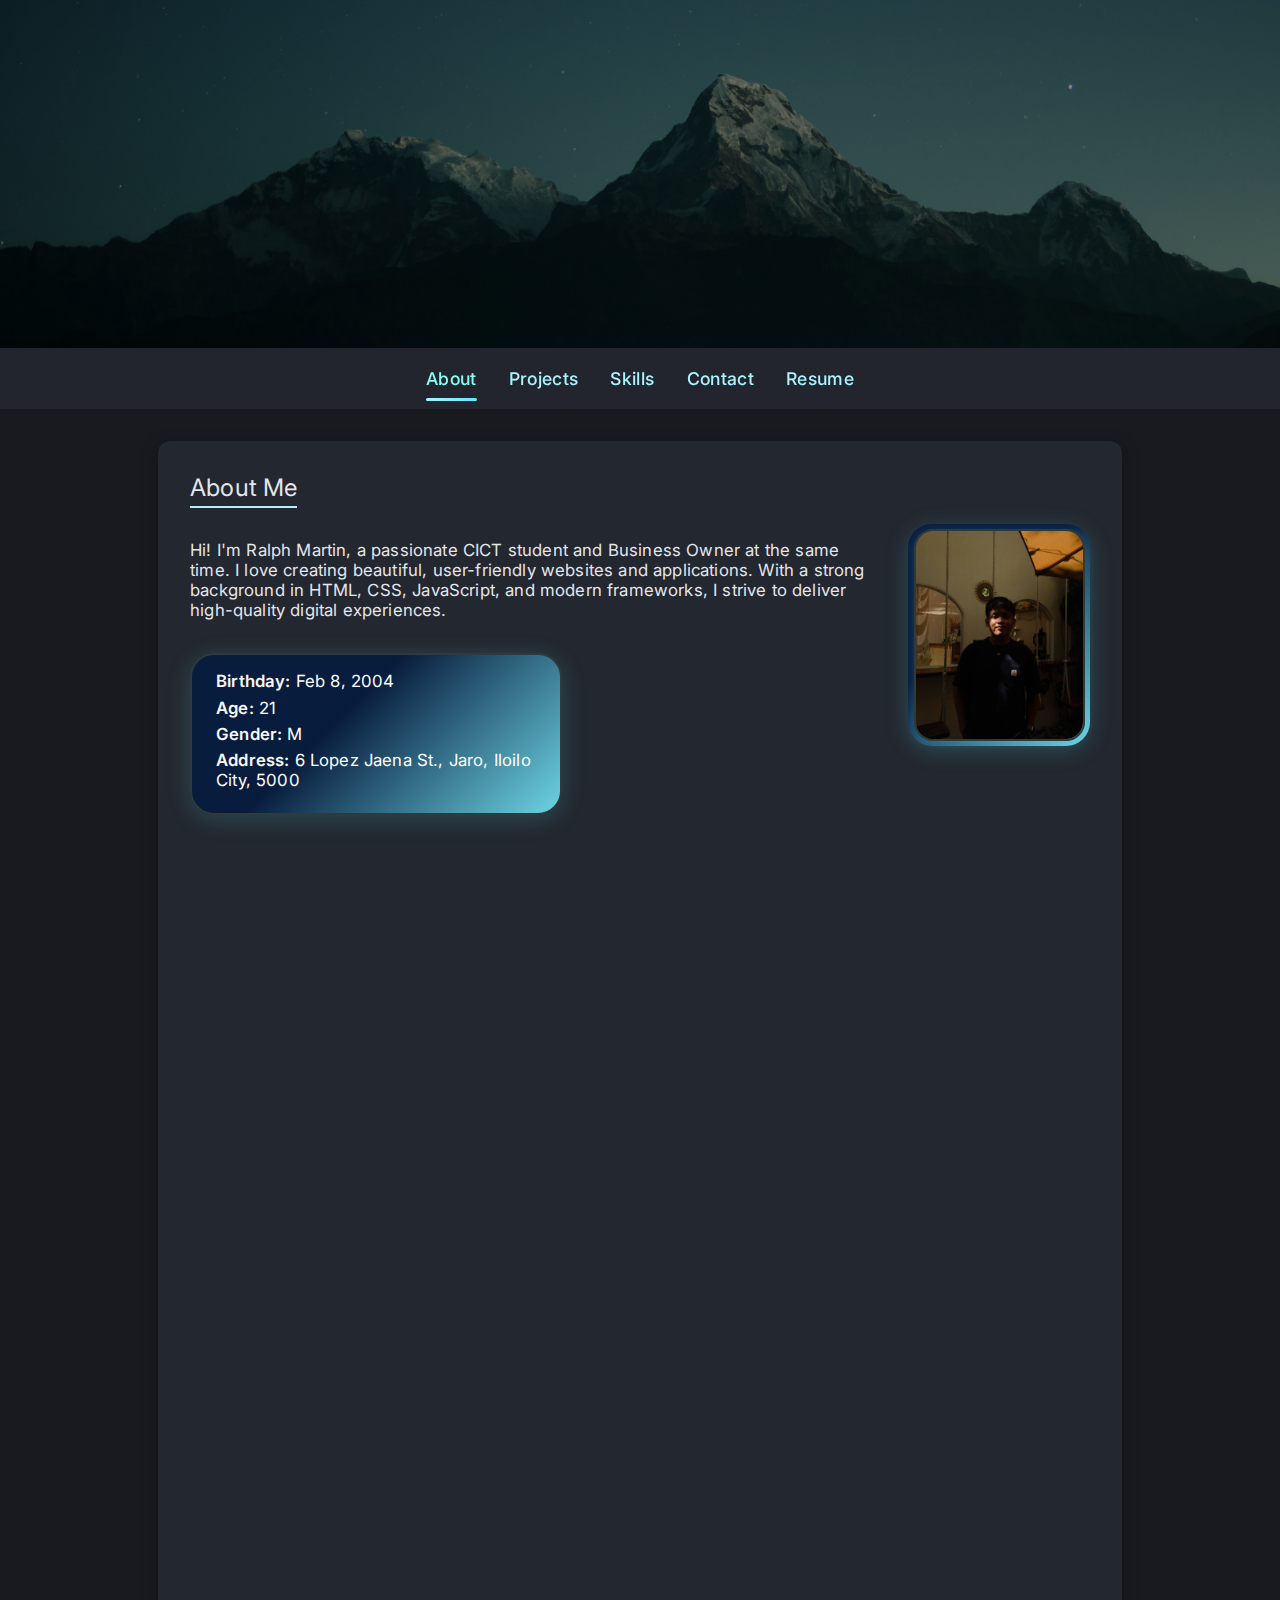
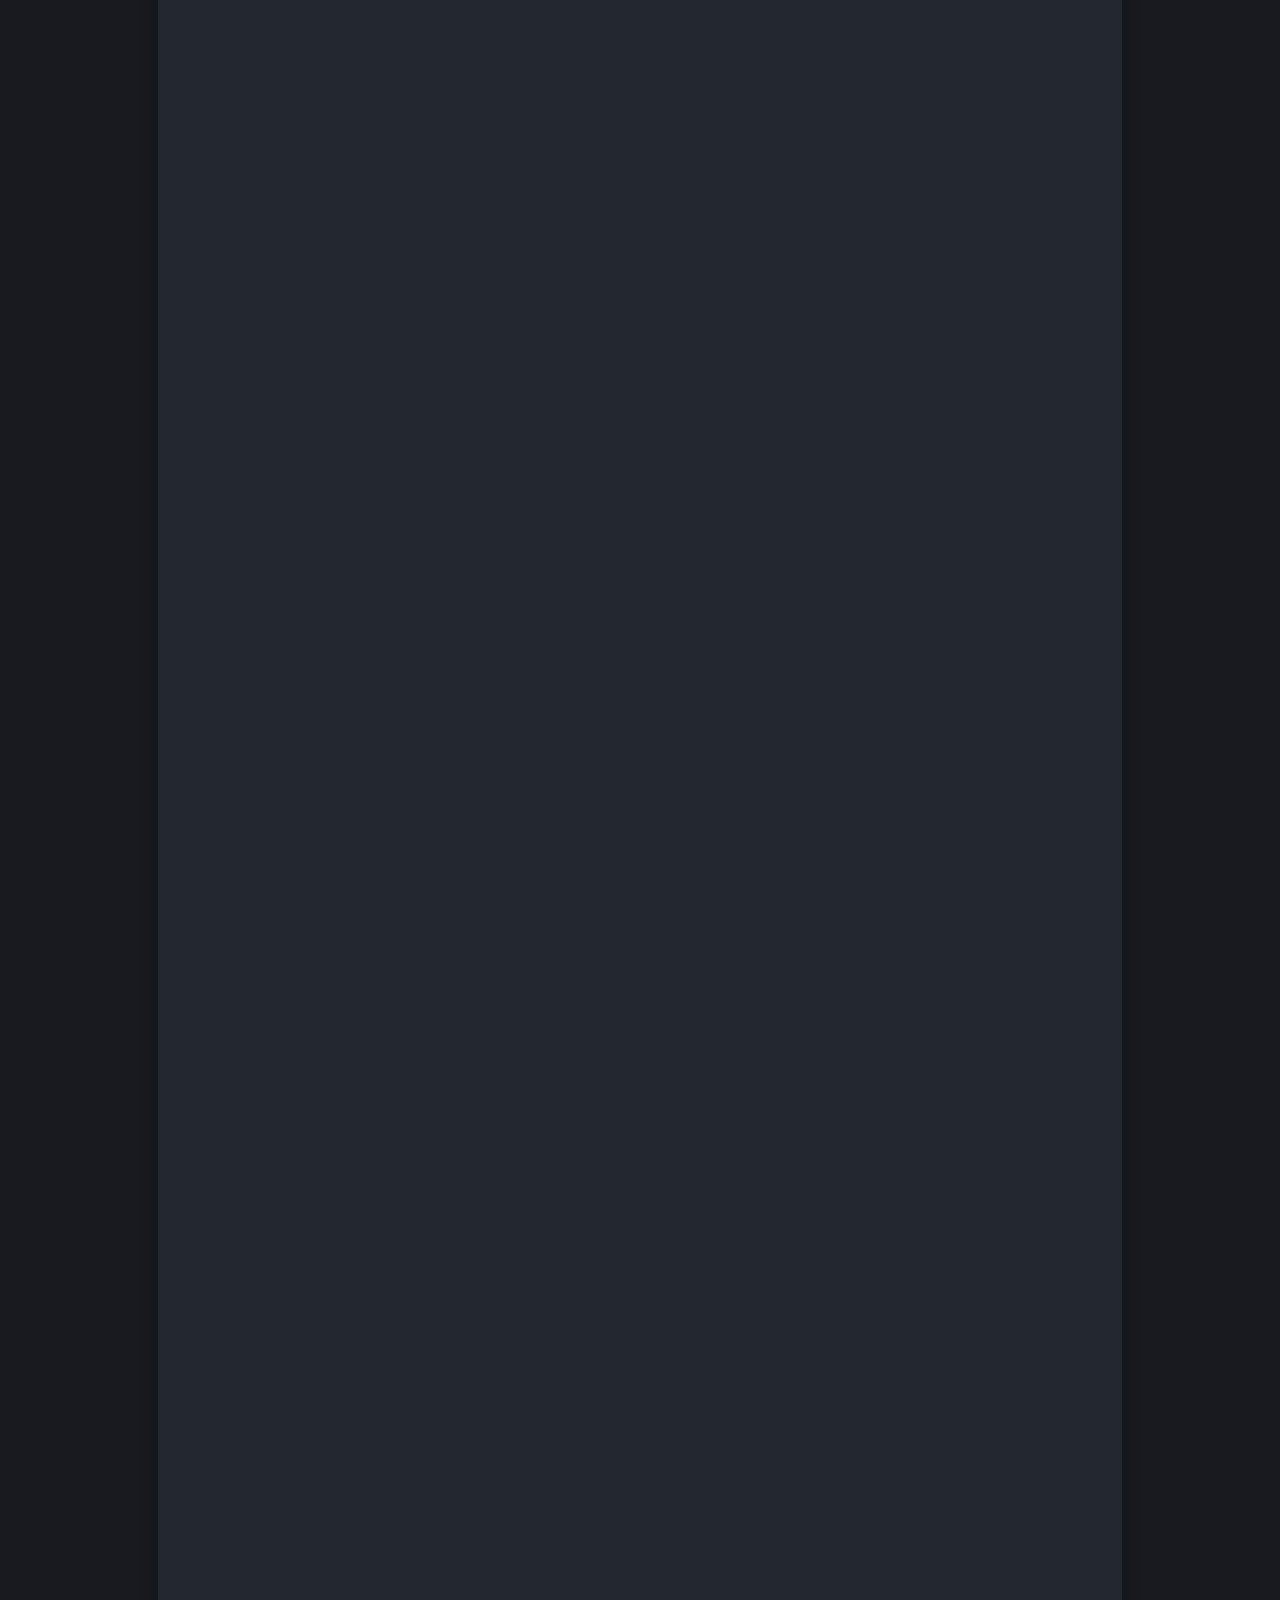
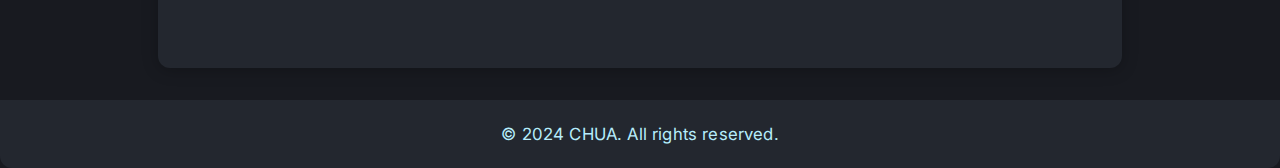
<file: index.html>
<html lang="en">
<head>
    <meta charset="UTF-8" />
    <meta name="viewport" content="width=device-width, initial-scale=1.0"/>
    <title>Ralph's Portfolio</title>
    <link rel="stylesheet" href="css.css" />
    <link href="https://fonts.googleapis.com/css2?family=Inter:wght@400;500;700;800&family=Montserrat:wght@400;700;800&display=swap" rel="stylesheet">
    <link rel="stylesheet" href="https://cdnjs.cloudflare.com/ajax/libs/font-awesome/6.5.0/css/all.min.css">
</head>
<body>
   <header>
    <img src="Portfolio/profilepicture.png" alt="Ralph Martin Profile" class="profile-img">
    <h1>RALPH MARTIN D. CHUA</h1>
    <p>CICT-Student</p>
   </header>

  <nav>
  <a href="#about">About</a>
  <a href="#projects">Projects</a>
  <a href="#skills">Skills</a>
  <a href="#contact">Contact</a>
  <a href="resume.html">Resume</a> 
  </nav>

   <div class="container">
     <section id="about" class="about">
       <span class="section-title">About Me</span>
       <div class="about-flex">
         <div class="about-text">
           <p>Hi! I'm Ralph Martin, a passionate CICT student and Business Owner at the same time. I love creating beautiful, user-friendly websites and applications. With a strong background in HTML, CSS, JavaScript, and modern frameworks, I strive to deliver high-quality digital experiences.</p>
           <ul class="about-details">
             <li><strong>Birthday:</strong> Feb 8, 2004</li>
             <li><strong>Age:</strong> 21</li>
             <li><strong>Gender:</strong> M</li>
             <li><strong>Address:</strong> 6 Lopez Jaena St., Jaro, Iloilo City, 5000</li>
           </ul>
         </div>
         <div class="about-photo-frame">
           <img src="Portfolio/profilepicture2.png" alt="Your Photo" class="about-photo">
         </div>
       </div>
     </section>

     <section id="education">
       <span class="section-title">Education</span>
       <div class="education-list">
         <div class="education-item">
           <strong>Hua Siong College of Iloilo</strong>
           <p>Nursery to Senior High School</p>
           <p><em>2006 - 2023</em></p>
         </div>
         <div class="education-item">
           <strong>West Visayas State University</strong>
           <p>Currently enrolled - 3rd Year (CICT)</p>
           <p><em>2023 - Present</em></p>
         </div>
       </div>
     </section>

     <section id="projects">
       <span class="section-title">Projects</span>
       <ul class="projects">
         <li>
           <img src="Icon/web.png" alt="Portfolio Website Logo" class="project-icon">
           <strong>Portfolio Website</strong> - A personal website to showcase my work and skills.
         </li>

         <li>
           <img src="Icon/3.png" alt="Task Manager Logo" class="project-icon">
           <strong>Task Manager App</strong> - A productivity tracker app.
         </li>

         <li class="project-item">
           <img src="Icon/1.png" alt="Black Pig Logo" class="project-icon">
           <div class="project-content">
             <strong>
               <a href="https://www.facebook.com/BlackPigSamgyupsal" target="_blank" style="color:#7fdcf7;text-decoration:underline;">
                 Black Pig Samgyupsal
               </a>
             </strong>
             - A Samgyupsal restaurant here in Mandurriao, Iloilo City.
             <div class="map-container">
               <iframe 
                 src="https://www.google.com/maps/embed?pb=!1m18!1m12!1m3!1d3920.2612404465117!2d122.55100227042502!3d10.714322437002465!2m3!1f0!2f0!3f0!3m2!1i1024!2i768!4f13.1!3m3!1m2!1s0x33aee537f72dfaad%3A0x1792c3cdddd6afbd!2sBlackpig%20Samgyupsal!5e0!3m2!1sen!2sph!4v1757922930204!5m2!1sen!2sph" 
                 allowfullscreen loading="lazy">
               </iframe>
             </div>
           </div>
         </li>

         <li>
           <img src="Icon/1.png" alt="Black Pig POS Logo" class="project-icon">
           <strong>Black Pig POS</strong> - A Samgyupsal focused restaurant POS.
         </li>

         <li class="project-item">
           <img src="Icon/2.png" alt="BBQ Guys Logo" class="project-icon">
           <div class="project-content">
             <strong>
               <a href="https://www.facebook.com/profile.php?id=100063903909510" target="_blank" style="color:#7fdcf7;text-decoration:underline;">
                 The Barbeque Guys
               </a>
             </strong>
             - Another Bbq restaurant here in Jaro, Iloilo City.
             <div class="map-container">
               <iframe 
                 src="https://www.google.com/maps/embed?pb=!1m18!1m12!1m3!1d3920.151898967764!2d122.55174997408679!3d10.722765060183155!2m3!1f0!2f0!3f0!3m2!1i1024!2i768!4f13.1!3m3!1m2!1s0x33aee58540f8c16d%3A0x6af842c8e0a8397d!2sThe%20Barbeque%20Guys!5e0!3m2!1sen!2sph!4v1757931775969!5m2!1sen!2sph" width="600" height="450" style="border:0;" allowfullscreen="" loading="lazy" referrerpolicy="no-referrer-when-downgrade" 
                 allowfullscreen loading="lazy">
               </iframe>
             </div>
           </div>
         </li>
       </ul>
     </section>

     <section id="skills">
       <span class="section-title">Skills</span>
       <div class="skills-charts">
         <div class="skill-chart">
           <span>HTML5</span>
           <div class="chart-bar" data-percent="70"></div>
         </div>
         <div class="skill-chart">
           <span>CSS3</span>
           <div class="chart-bar" data-percent="60"></div>
         </div>
         <div class="skill-chart">
           <span>JavaScript</span>
           <div class="chart-bar" data-percent="40"></div>
         </div>
         <div class="skill-chart">
           <span>Java</span>
           <div class="chart-bar" data-percent="50"></div>
         </div>
         <div class="skill-chart">
           <span>Python</span>
           <div class="chart-bar" data-percent="50"></div>
         </div>
       </div>
       <h3 class="other-skills-title">Other Skills</h3>
       <ul class="skills-list">
         <li>Problem solving</li>
         <li>Teamwork</li>
         <li>Communication</li>
         <li>Adaptability</li>
         <li>Time management</li>
       </ul>
     </section>

     <section id="contact">
    <span class="section-title">Contact</span>
    <p>
       Feel free to contact me at <a href="mailto:chuaralphmartin0208@gmail.com">chuaralphmartin0208@gmail.com</a>
       <a href="tel:09450930077">09450930077</a>
    </p>
    <p>
        Connect on 
        <div class="social-icons">
  <a href="https://github.com/Ralph51207" target="_blank"><i class="fab fa-github"></i></a>
  <a href="https://www.facebook.com/ralphmartin.chua" target="_blank"><i class="fab fa-facebook"></i></a>
  <a href="https://www.instagram.com/tino_pie" target="_blank"><i class="fab fa-instagram"></i></a>
</div>
    </p>
    <form class="contact-form">
  <input type="text" placeholder="Your Name" required>
  <input type="email" placeholder="Your Email" required>
  <textarea placeholder="Your Message" rows="4" required></textarea>
  <button type="submit">Send Message</button>
</form>
</section>
   </div>

   <footer>&copy; 2024 CHUA. All rights reserved.</footer>

   <script src="script.js"></script>
</body>
</html>
</file>
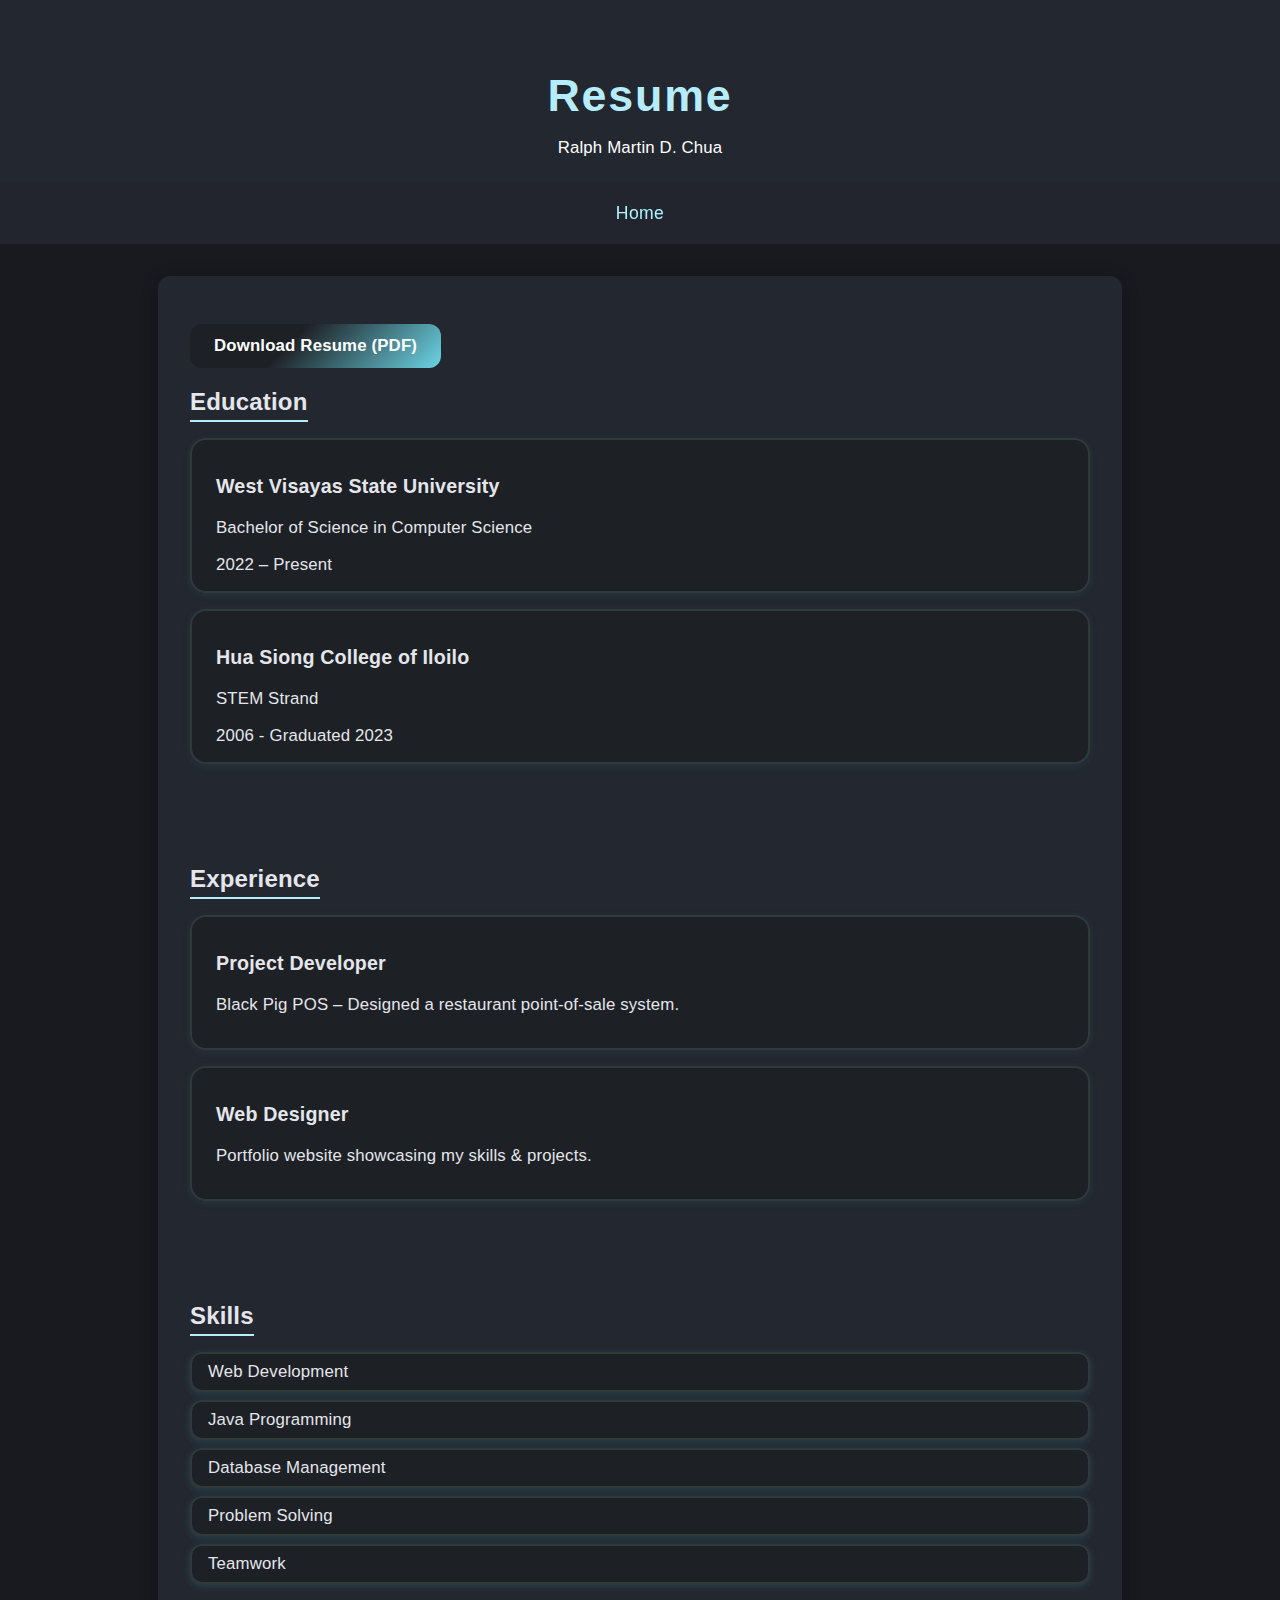
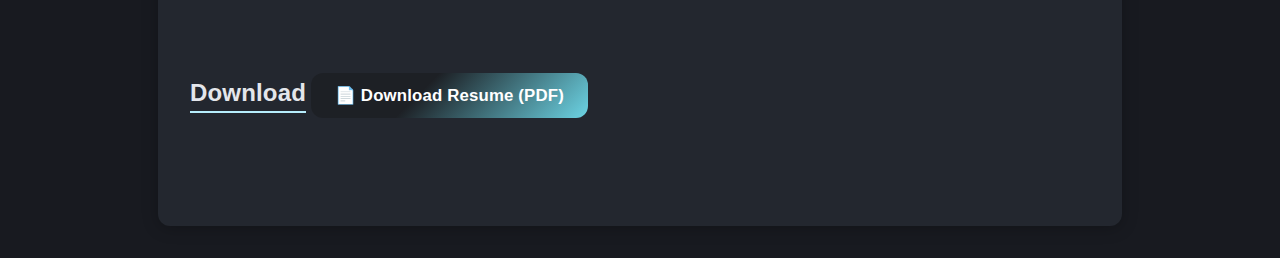
<file: resume.html>
<html lang="en">
<head>
  <meta charset="UTF-8">
  <meta name="viewport" content="width=device-width, initial-scale=1.0">
  <title>Resume - Ralph Martin Chua</title>
  <link rel="stylesheet" href="resumestyle.css">
</head>
<body>
  <header>
    <h1>Resume</h1>
    <p>Ralph Martin D. Chua</p>
  </header>
  <nav>
  <a href="index.html"> Home</a>
</nav>


  <main class="container">
<a href="resume/chua Resume.pdf" class="download-btn" download> Download Resume (PDF)</a>
    
    <section>
      <h2 class="section-title">Education</h2>
      <div class="education-item">
        <h3>West Visayas State University</h3>
        <p>Bachelor of Science in Computer Science</p>
        <span>2022 – Present</span>
      </div>
      <div class="education-item">
        <h3>Hua Siong College of Iloilo</h3>
        <p>STEM Strand</p>
        <span>2006 - Graduated 2023</span>
      </div>
    </section>

  
    <section>
      <h2 class="section-title">Experience</h2>
      <div class="education-item">
        <h3>Project Developer</h3>
        <p>Black Pig POS – Designed a restaurant point-of-sale system.</p>
      </div>
      <div class="education-item">
        <h3>Web Designer</h3>
        <p>Portfolio website showcasing my skills & projects.</p>
      </div>
    </section>

    
    <section>
      <h2 class="section-title">Skills</h2>
      <ul class="skills-list">
        <li>Web Development</li>
        <li>Java Programming</li>
        <li>Database Management</li>
        <li>Problem Solving</li>
        <li>Teamwork</li>
      </ul>
    </section>

    
    <section>
      <h2 class="section-title">Download</h2>
      <a href="resume.pdf" class="download-btn" download>📄 Download Resume (PDF)</a>
    </section>

  </main>
</body>
</html>
</file>
<file: css.css>
body {
   font-family: 'Inter', 'Montserrat', 'Segoe UI', Arial, sans-serif;
    margin: 0;
    padding: 0;
    background: #181a20;
    color: #e4e6eb;
    font-size: 1.05rem;
    letter-spacing: 0.01em;
}
header {
  background: url("Portfolio/dark\ background.jpg") no-repeat center center / cover;
  color: #fff;
  padding: 2.5rem 0 0.5rem 0; 
  text-align: center;
  position: relative;
}
header::before {
  content: "";
  position: absolute;
  top: 0; left: 0; right: 0; bottom: 0;
  background: rgba(0, 0, 0, 0.45); 
  z-index: 0;
}
header * {
  position: relative;
  z-index: 1;
}
nav {
    position: sticky;
    top: 0;
    z-index: 1000;
    display: flex;
    gap: 2rem;
    justify-content: center;
    padding: 0.75rem 1rem;
    background: rgba(35, 39, 47, 0.9);
    backdrop-filter: blur(8px);
}
nav a {
    position: relative;
    text-decoration: none;
    color: #aaf3ff;
    font-weight: 500;
    font-size: 1.1rem;
    padding: 0.5rem 0;
    transition: color 0.3s;
    font-family: 'Inter', 'Montserrat', 'Segoe UI', Arial, sans-serif;
    letter-spacing: 0.02em;
}
nav a::after {
    content: '';
    position: absolute;
    left: 0;
    bottom: -4px;
    width: 100%;
    height: 3px;
    background: linear-gradient(90deg, #aaf3ff 0%, #5ee7ff 100%);
    border-radius: 2px;
    transform: scaleX(0);
    transition: transform 0.3s cubic-bezier(.4,2,.3,1);
    opacity: 0.8;
}
nav a:hover,
nav a.active {
    color: #87fff5;
}
nav a:hover::after,
nav a.active::after {
    transform: scaleX(1);
    opacity: 1;
}
section {
    background: transparent;
    margin-bottom: 2.5rem;
    padding-bottom: 1.5rem;
    border-bottom: 1px solid #23272f;
}
.container {
    max-width: 900px;
    margin: 2rem auto;
    background: #23272f;
    padding: 2rem;
    border-radius: 12px;
    box-shadow: 0 2px 16px rgba(0,0,0,0.25);
}
.profile-img {
    margin-top: 1rem; 
    width: 120px;
    height: 120px;
    border-radius: 50%;
    object-fit: cover;
    margin-bottom: 1rem;
    border: 5px solid #777b83;
    box-shadow: 0 2px 8px rgba(0,0,0,0.25);
}
h1 {
    font-size: 2.8rem;
    font-weight: 800;
    letter-spacing: 1px;
    margin-bottom: 0.5rem;
    color: #b6edfc;
    font-family: 'Montserrat', 'Inter', 'Segoe UI', Arial, sans-serif;
    letter-spacing: 0.04em;
}
.section-title {
    display: inline-block;
    font-size: 1.5rem;
    margin-bottom: 1rem;
    border-bottom: 2px solid #b6edfc;
    padding-bottom: 0.25rem;
}
.projects {
  display: grid;
  grid-template-columns: repeat(auto-fit, minmax(320px, 1fr));
  gap: 1.5rem;
  padding: 0;
  margin: 0;
  list-style: none;
}
.projects li {
  background: #1d2025;
  border: 2px solid #2f3a3b;
  border-radius: 24px;
  padding: 1rem 1.5rem;
  box-shadow: 0 2px 10px rgba(94,231,255,0.08);
  list-style: none;
  display: flex;
  flex-direction: column;
  align-items: center;    
  text-align: center; 
  transition: transform 0.3s, box-shadow 0.3s, border-color 0.3s;
}
.projects li:hover {
  transform: translateY(-8px) scale(1.02);
  box-shadow: 0 6px 28px rgba(94,231,255,0.35);
  border-color: #5ee7ff;
}
.project-content {
  flex: 1;
  margin-top: 0.5rem;
}
.map-container {
  margin-top: 0.5rem;
  border-radius: 12px;
  overflow: hidden;
  max-height: 0;
  opacity: 0;
  transition: max-height 0.36s ease, opacity 0.36s ease;
  width: 100%;
}
.no-touch .project-item:hover .map-container {
  max-height: 300px;
  opacity: 1;
}
.touch .project-item.open .map-container {
  max-height: 300px;
  opacity: 1;
}
.project-item:hover {
  transform: translateY(-6px);
  box-shadow: 0 6px 20px rgba(94,231,255,0.3);
  border-color: #5ee7ff;
}
footer {
    text-align: center;
    padding: 1.5rem 0;
    background: #23272f;
    color: #b6edfc;
    margin-top: 2rem;
    border-radius: 0 0 12px 12px;
}
.skills-charts {
    margin-bottom: 2rem;
    max-width: 500px;
}
.skill-chart {
    margin-bottom: 1rem;
    display: flex;
    align-items: center;
}
.skill-chart span {
    display: inline-block;
    width: 100px;
    color: #c6f3ff;
    font-weight: 500;
}
.chart-bar {
    display: inline-block;
    vertical-align: middle;
    height: 18px;
    min-width: 40px;
    max-width: 350px;
    width: 0;
    background: linear-gradient(90deg, #aaf3ff 0%, #5ee7ff 60%, #1ec8e7 100%);
    border-radius: 9px;
    transition: width 1.2s cubic-bezier(.4,2,.3,1);
    box-shadow: 0 2px 8px rgba(30,200,231,0.18), 0 0 8px #aaf3ff inset;
    margin-left: 1rem;
}
.about-flex {
    display: flex;
    align-items: flex-start;
    gap: 2.5rem;
    flex-wrap: wrap;
}
.about-text {
    flex: 1 1 300px;
}
.about-photo {
    width: 167px; 
    height: 208px; 
    object-fit: cover;
    border-radius: 19px;
    box-shadow: 0 2px 12px rgba(94,231,255,0.18);
    border: 2px solid #2f3a3b; 
    background: #2b3038;
    transition: transform 0.3s, border-color 0.3s;
}
.about-photo:hover {
    transform: scale(1.04) rotate(-2deg);
    border-color: #bfd0d3;
}
.about-photo-frame {
    flex: 0 0 180px;
    display: flex;
    justify-content: center;
    align-items: center;
    background: linear-gradient(135deg, #081c3d 40%, #6cd4e4 100%);
    border-radius: 24px;
    box-shadow: 0 4px 24px rgba(94,231,255,0.18);
    padding: 1px; 
    min-width: 148px;
    min-height: 220px;
}
.about-details {
    list-style: none;
    padding: 1rem 1.5rem;
    margin: 1rem 0 0 0;
    font-size: 1.05rem;
    background: linear-gradient(135deg, #081c3d 40%, #6cd4e4 100%);
    border-radius: 24px;
    box-shadow: 0 4px 24px rgba(94,231,255,0.18);
    border: 2px solid #2f3a3b;
    display: inline-block;
    min-width: 220px;
    max-width: 320px;
}
.about-details li {
    margin-bottom: 0.4rem;
    color: #ffffff;
}
.about-details strong {
    color: #f8f8f8;
    font-weight: 600;
}
@media (max-width: 600px) {
    .container {
        padding: 1rem;
    }
    .profile-img {
        width: 80px;
        height: 80px;
    }
    .about-flex {
        flex-direction: column;
        gap: 1.5rem;
    }
    .about-photo-frame {
        min-width: 120px;
        min-height: 120px;
        padding: 6px;
    }
    .about-photo {
        width: 100px;
        height: 100px;
    }
}
#contact a {
    color: #7fdcf7;
    font-weight: 600;
    text-decoration: underline;
    background: rgba(170,243,255,0.07);
    padding: 2px 8px;
    border-radius: 6px;
    transition: color 0.2s, background 0.2s;
}
#contact a:hover {
    color: #b6edfc;
    background: rgba(170,243,255,0.18);
    text-decoration: none;
}
.project-icon {
    width: 50px;
    height: 50px;
    object-fit: contain;
    vertical-align: middle;
    margin-bottom: 0.8rem;
    margin-left: 0;
    border-radius: 8px;
    background: #23272f;
    box-shadow: 0 1px 4px rgba(94,231,255,0.10);
    display: inline-block;
}
.education-item {
    background: #1d2025;
    border: 2px solid #2f3a3b;
    border-radius: 16px;
    padding: 1rem 1.5rem;
    margin-bottom: 1rem;
    box-shadow: 0 2px 10px rgba(94,231,255,0.08);
    transition: transform 0.3s, box-shadow 0.3s, border-color 0.3s;
}
.education-item:hover {
    transform: translateY(-6px) scale(1.02);
    box-shadow: 0 6px 24px rgba(94,231,255,0.25);
    border-color: #5ee7ff;
}
section, .projects li, .education-item {
    opacity: 0;
    transform: translateY(30px);
    transition: opacity 0.8s ease, transform 0.8s ease;
}
section.visible, .projects li.visible, .education-item.visible {
    opacity: 1;
    transform: translateY(0);
}
.other-skills-title {
    font-size: 1.3rem;
    margin-top: 1.5rem;
    margin-bottom: 0.75rem;
    color: #b6edfc;
    border-bottom: 2px solid #5ee7ff;
    display: inline-block;
    padding-bottom: 0.25rem;
}
.skills-list {
    list-style: none;
    padding: 0;
    margin: 0;
}
.skills-list li {
  margin-bottom: 0.6rem;
  padding: 0.75rem 1rem;
  border-radius: 16px;
  font-weight: 500;
  color: #fff;
  background: linear-gradient(135deg, #081c3d 40%, #6cd4e4 100%);
  border: 2px solid #2f3a3b;
  box-shadow: 0 4px 14px rgba(94,231,255,0.18);
  transition: transform 0.3s, box-shadow 0.3s, border-color 0.3s;
}
.skills-list li:hover {
  transform: translateY(-4px);
  border-color: #5ee7ff;
  box-shadow: 0 6px 20px rgba(94,231,255,0.35);
}
.project-content {
    flex: 1;
    min-width: 250px;
}
.project-item {
  background: #1d2025;
  border: 2px solid #2f3a3b;
  border-radius: 24px;
  padding: 1rem;
  box-shadow: 0 2px 10px rgba(94,231,255,0.08);
  transition: transform 0.3s, box-shadow 0.3s, border-color 0.3s;
  display: flex;
  flex-direction: column;
  align-items: center;
  align-self: start;
}
.map-container iframe {
    display: block;
    width: 100%;
    height: 200px; 
}
@media (max-width: 600px) {
    .project-icon { width: 44px; height: 44px; }
    .map-container iframe { height: 180px; }
}
.social-icons {
  margin-top: 1.5rem;
  display: flex;
  gap: 1.5rem;
  justify-content: center;
}
.social-icons a {
  font-size: 2.2rem;  
  color: #7fdcf7;
  transition: color 0.3s, transform 0.3s;
}
.social-icons a:hover {
  color: #b6edfc;
  transform: scale(1.3);
}
.contact-form {
  margin-top: 1.5rem;
  display: flex;
  flex-direction: column;
  gap: 1rem;
  max-width: 500px;
  margin-left: auto;
  margin-right: auto;
}
.contact-form input,
.contact-form textarea {
  padding: 0.9rem 1rem;
  border-radius: 10px;
  border: 2px solid #2f3a3b;
  background: #1d2025;
  color: #e4e6eb;
  font-size: 1rem;
  font-family: 'Inter', 'Montserrat', 'Segoe UI', Arial, sans-serif;
  outline: none;
  transition: border-color 0.3s, box-shadow 0.3s;
}
.contact-form input:focus,
.contact-form textarea:focus {
  border-color: #5ee7ff;
  box-shadow: 0 0 8px rgba(94, 231, 255, 0.4);
}
.contact-form textarea {
  resize: none; 
  min-height: 120px;
}
.contact-form button {
  background: linear-gradient(90deg, #5ee7ff, #1ec8e7);
  border: none;
  padding: 0.9rem;
  border-radius: 10px;
  color: #0d1a1f;
  font-weight: 700;
  font-size: 1.05rem;
  cursor: pointer;
  transition: transform 0.2s, box-shadow 0.2s, background 0.3s;
}
.contact-form button:hover {
  transform: translateY(-2px);
  box-shadow: 0 6px 16px rgba(94, 231, 255, 0.35);
  background: linear-gradient(90deg, #1ec8e7, #5ee7ff);
}
header h1, 
header p, 
header img {
  opacity: 0;
  transform: translateY(30px);
  animation: fadeUp 1s ease forwards;
}
header h1 { animation-delay: 0.3s; }
header p  { animation-delay: 0.6s; }
header img { animation-delay: 0.9s; }
@keyframes fadeUp {
  to {
    opacity: 1;
    transform: translateY(0);
  }
}
#bg-animation {
  position: fixed;
  top: 0; left: 0;
  width: 100%; height: 100%;
  z-index: -1;
  pointer-events: none;
}

#hobbies.container{
    max-width: 900px;
    margin: 2rem auto;
    background: #363941;   
    padding: 2rem;
    border-radius: 12px;
    box-shadow: 0 2px 16px rgba(0,0,0,0.25);
}
.hobbies-list {
  list-style: none;
  padding: 0;
  margin: 0;
  display: grid;
  grid-template-columns: repeat(auto-fit, minmax(200px, 1fr));
  gap: 1rem;
}

.hobbies-list li {
  display: flex;
  flex-direction: column;      /* stack icon and text */
  align-items: center;
  justify-content: center;
  min-height: 160px;          
  padding: 1rem;
  border-radius: 16px;
  font-weight: 500;
  color: #fff;
  text-align: center;
  background: linear-gradient(135deg, #081c3d 40%, #6cd4e4 100%);
  border: 2px solid #2f3a3b;
  box-shadow: 0 4px 14px rgba(94,231,255,0.18);
  transition: transform 0.3s, box-shadow 0.3s, border-color 0.3s;
}

.hobbies-list li:hover {
  transform: translateY(-4px);
  border-color: #5ee7ff;
  box-shadow: 0 6px 20px rgba(94,231,255,0.35);
}

.hobby-icon {
  width: 70px;
  height: 70px;
  object-fit: contain;
  margin-bottom: 0.75rem;   
  filter: drop-shadow(0 3px 8px rgba(0,0,0,0.35));
}
</file>
<file: resumestyle.css>
body {
   font-family: 'Inter', 'Montserrat', 'Segoe UI', Arial, sans-serif;
    margin: 0;
    padding: 0;
    background: #181a20;
    color: #e4e6eb;
    font-size: 1.05rem;
    letter-spacing: 0.01em;
}
header {
    background: #23272f;
    color: #fff;
    padding: 2.5rem 0 0.5rem 0; 
    text-align: center;
}

nav {
    position: sticky;
    top: 0;
    z-index: 1000;
    display: flex;
    gap: 2rem;
    justify-content: center;
    padding: 0.75rem 1rem;
    background: rgba(35, 39, 47, 0.9);
    backdrop-filter: blur(8px);
}

nav a {
    position: relative;
    text-decoration: none;
    color: #aaf3ff;
    font-weight: 500;
    font-size: 1.1rem;
    padding: 0.5rem 0;
    transition: color 0.3s;
    font-family: 'Inter', 'Montserrat', 'Segoe UI', Arial, sans-serif;
    letter-spacing: 0.02em;
}

nav a::after {
    content: '';
    position: absolute;
    left: 0;
    bottom: -4px;
    width: 100%;
    height: 3px;
    background: linear-gradient(90deg, #aaf3ff 0%, #5ee7ff 100%);
    border-radius: 2px;
    transform: scaleX(0);
    transition: transform 0.3s cubic-bezier(.4,2,.3,1);
    opacity: 0.8;
}

nav a:hover,
nav a.active {
    color: #87fff5;
}

nav a:hover::after,
nav a.active::after {
    transform: scaleX(1);
    opacity: 1;
}
section {
    background: transparent;
    margin-bottom: 2.5rem;
    padding-bottom: 1.5rem;
    border-bottom: 1px solid #23272f;
}
.container {
    max-width: 900px;
    margin: 2rem auto;
    background: #23272f;
    padding: 2rem;
    border-radius: 12px;
    box-shadow: 0 2px 16px rgba(0,0,0,0.25);
}
.profile-img {
    margin-top: 1rem; 
    width: 120px;
    height: 120px;
    border-radius: 50%;
    object-fit: cover;
    margin-bottom: 1rem;
    border: 3px solid #23272f;
    box-shadow: 0 2px 8px rgba(0,0,0,0.25);
}

h1 {
    font-size: 2.8rem;
    font-weight: 800;
    letter-spacing: 1px;
    margin-bottom: 0.5rem;
    color: #b6edfc;
    font-family: 'Montserrat', 'Inter', 'Segoe UI', Arial, sans-serif;
    font-weight: 800;
    letter-spacing: 0.04em;
}

.section-title {
    display: inline-block;
    font-size: 1.5rem;
    margin-bottom: 1rem;
    border-bottom: 2px solid #b6edfc;
    padding-bottom: 0.25rem;
}
.projects {
    padding: 0;
    margin: 1rem 0 0 0;
    padding-right: 0.4rem;
}
.projects li {
    background: #1d2025;
    border: 2px solid #2f3a3b;
    border-radius: 24px;
    padding: 1rem 1.5rem;
    margin-bottom: 1rem;
    box-shadow: 0 2px 10px rgba(94,231,255,0.08);
    transition: transform 0.3s, box-shadow 0.3s, border-color 0.3s;
    list-style: none;
    display: flex;
    align-items: flex-start; 
    gap: 12px;
    flex-wrap: wrap; 
}

.projects li:hover {
    transform: translateY(-8px) scale(1.02);
    box-shadow: 0 6px 28px rgba(94,231,255,0.35);
    border-color: #5ee7ff;
    border-radius: 24px;
}

.project-icon {
    transition: transform 0.3s, box-shadow 0.3s;
}

.projects li:hover .project-icon {
    transform: rotate(6deg) scale(1.1);
    box-shadow: 0 0 12px rgba(94,231,255,0.45);
}
footer {
    text-align: center;
    padding: 1.5rem 0;
    background: #23272f;
    color: #b6edfc;
    margin-top: 2rem;
    border-radius: 0 0 12px 12px;
}


.project-icon {
    width: 50px;
    height: 50px;
    object-fit: contain;
    vertical-align: middle;
    margin-right: 14px;
    margin-left: 0;
    border-radius: 8px;
    background: #23272f;
    box-shadow: 0 1px 4px rgba(94,231,255,0.10);
    display: inline-block;
}

.education-item {
    background: #1d2025;
    border: 2px solid #2f3a3b;
    border-radius: 16px;
    padding: 1rem 1.5rem;
    margin-bottom: 1rem;
    box-shadow: 0 2px 10px rgba(94,231,255,0.08);
    transition: transform 0.3s, box-shadow 0.3s, border-color 0.3s;
}

.education-item:hover {
    transform: translateY(-6px) scale(1.02);
    box-shadow: 0 6px 24px rgba(94,231,255,0.25);
    border-color: #5ee7ff;
}



.other-skills-title {
    font-size: 1.3rem;
    margin-top: 1.5rem;
    margin-bottom: 0.75rem;
    color: #b6edfc;
    border-bottom: 2px solid #5ee7ff;
    display: inline-block;
    padding-bottom: 0.25rem;
}

.skills-list {
    list-style: none;
    padding: 0;
    margin: 0;
}

.skills-list li {
    background: #1d2025;
    border: 2px solid #2f3a3b;
    border-radius: 12px;
    padding: 0.5rem 1rem;
    margin-bottom: 0.5rem;
    box-shadow: 0 2px 8px rgba(94,231,255,0.15);
    transition: transform 0.3s, box-shadow 0.3s, border-color 0.3s;
}

.skills-list li:hover {
    transform: translateY(-4px);
    box-shadow: 0 6px 16px rgba(94,231,255,0.25);
    border-color: #5ee7ff;
}
.download-btn {
  display: inline-block;
  margin-top: 1rem;
  padding: 0.75rem 1.5rem;
  background: linear-gradient(135deg, #1d2025 40%, #6cd4e4 100%);
  color: #fff;
  font-weight: bold;
  border-radius: 12px;
  text-decoration: none;
  transition: transform 0.3s, box-shadow 0.3s;
}

.download-btn:hover {
  transform: translateY(-3px);
  box-shadow: 0 6px 16px rgba(94,231,255,0.3);
}
</file>
